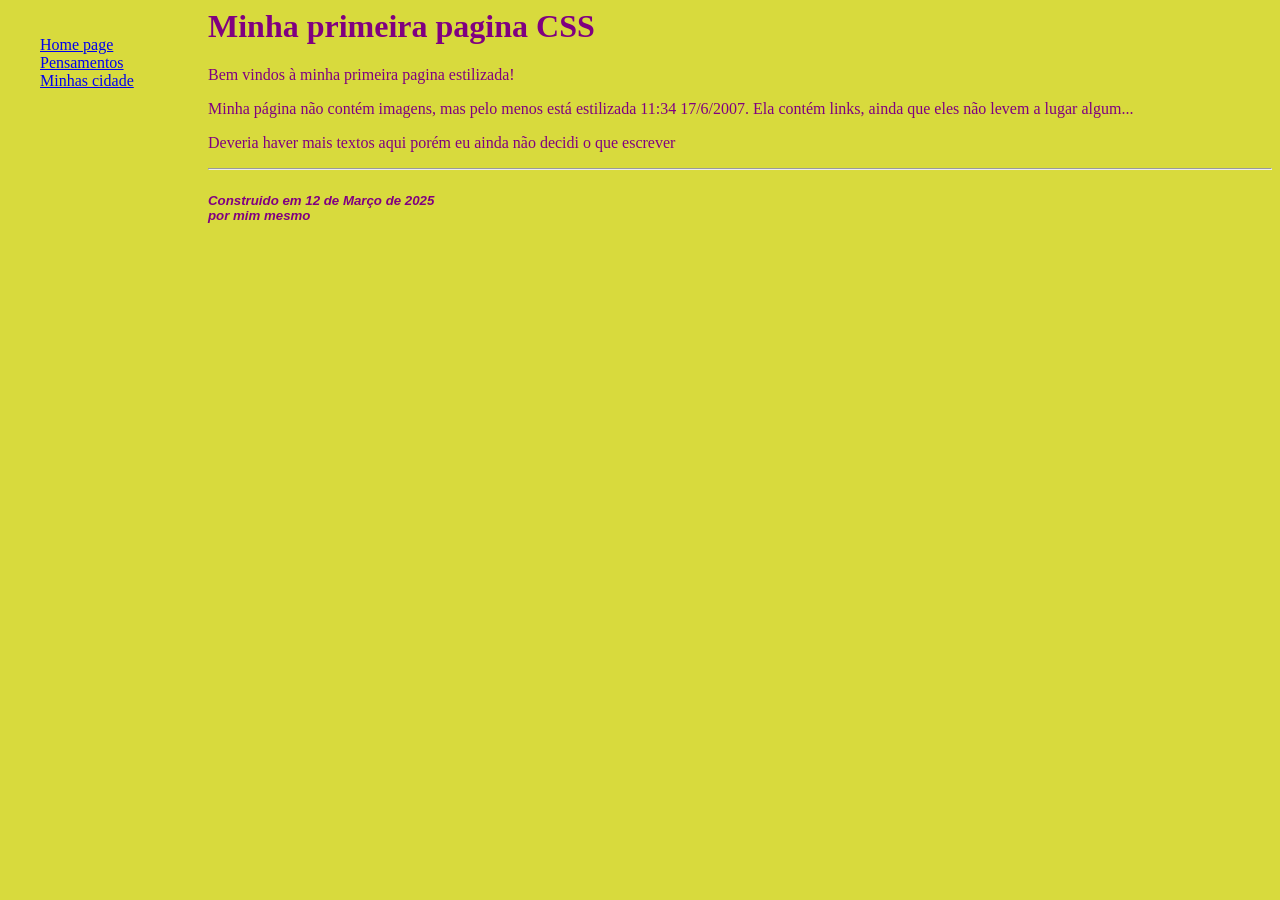
<file: pwr/pwr_class03/home_page.html>
<html>
<head>
	<title> Minha Primeira pagina CSS </title>
	<link rel="stylesheet" type="text/css" href="styles_00.css"/>
	
</head>
<body>
<div class="main">
	<h1>Minha primeira pagina CSS</h1>
	<p>Bem vindos à minha primeira pagina estilizada!</p>
	<p>Minha página não contém imagens, mas pelo menos está estilizada 11:34 17/6/2007. Ela contém links, ainda que eles não levem a lugar algum...</p>
	<p>Deveria haver mais textos aqui porém eu ainda não decidi o que escrever</p>
	<hr/>
	<h5><i>
	Construido em 12 de Março de 2025<br/>
	por mim mesmo
	</i></h5>
</div>
<div class="sidenav">
	<ul>
		<a href="home_page.html">Home page</a><br>
		<a href="pensamentos.html">Pensamentos</a><br>
		<a href="minha_cidade.html">Minhas cidade</a>
	</ul>
</div>
</body>
</html>
</file>
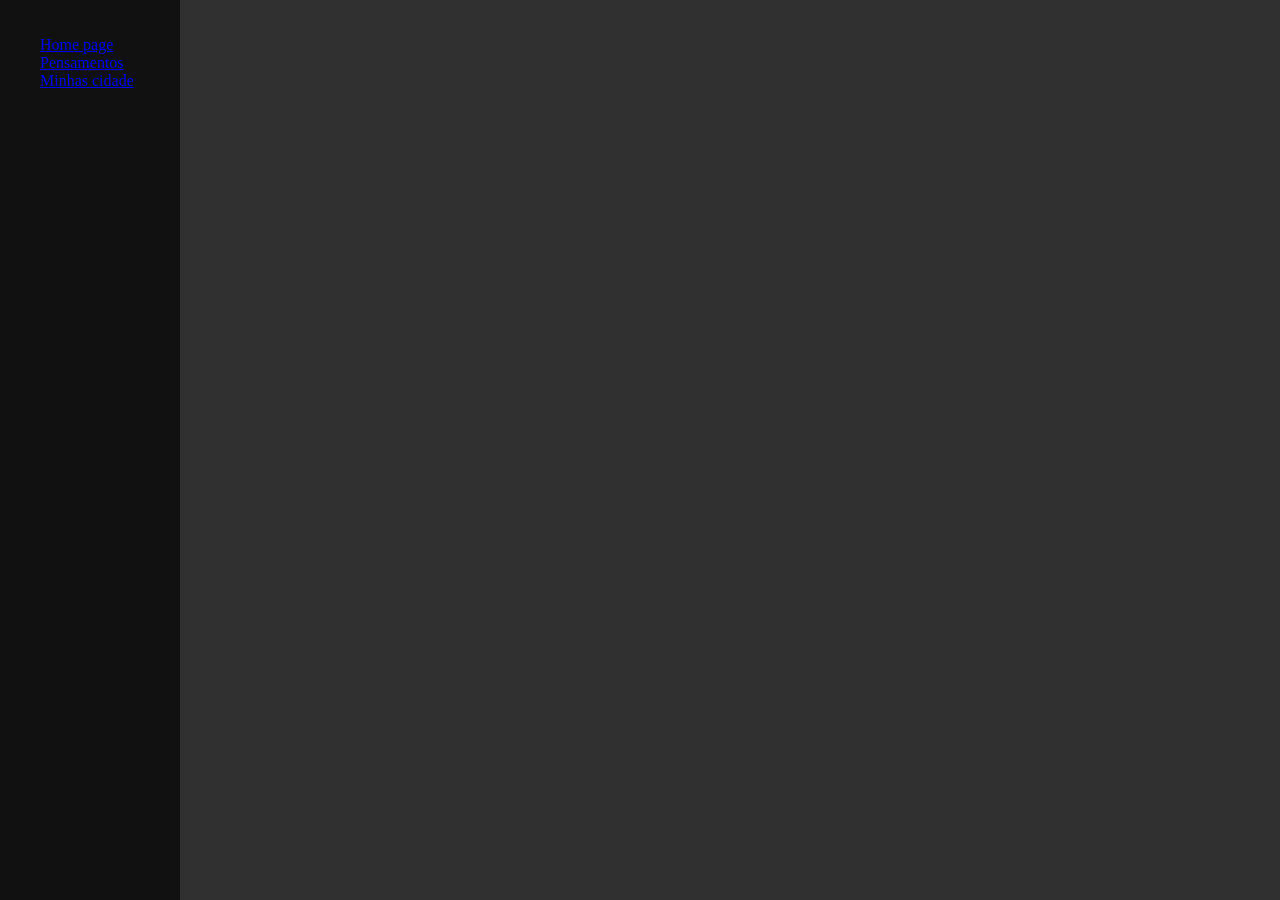
<file: pwr/pwr_class03/minha_cidade.html>
<html>
<head>
	<link rel="stylesheet" type="text/css" href="styles_01.css"/>
</head>
<body>
<div class="main">
	<img scr="SP.jpg">




</div>

<div class="sidenav">
	<ul>
		<a href="home_page.html">Home page</a><br>
		<a href="pensamentos.html">Pensamentos</a><br>
		<a href="minha_cidade.html">Minhas cidade</a>
	</ul>

</body>
</html>
</file>
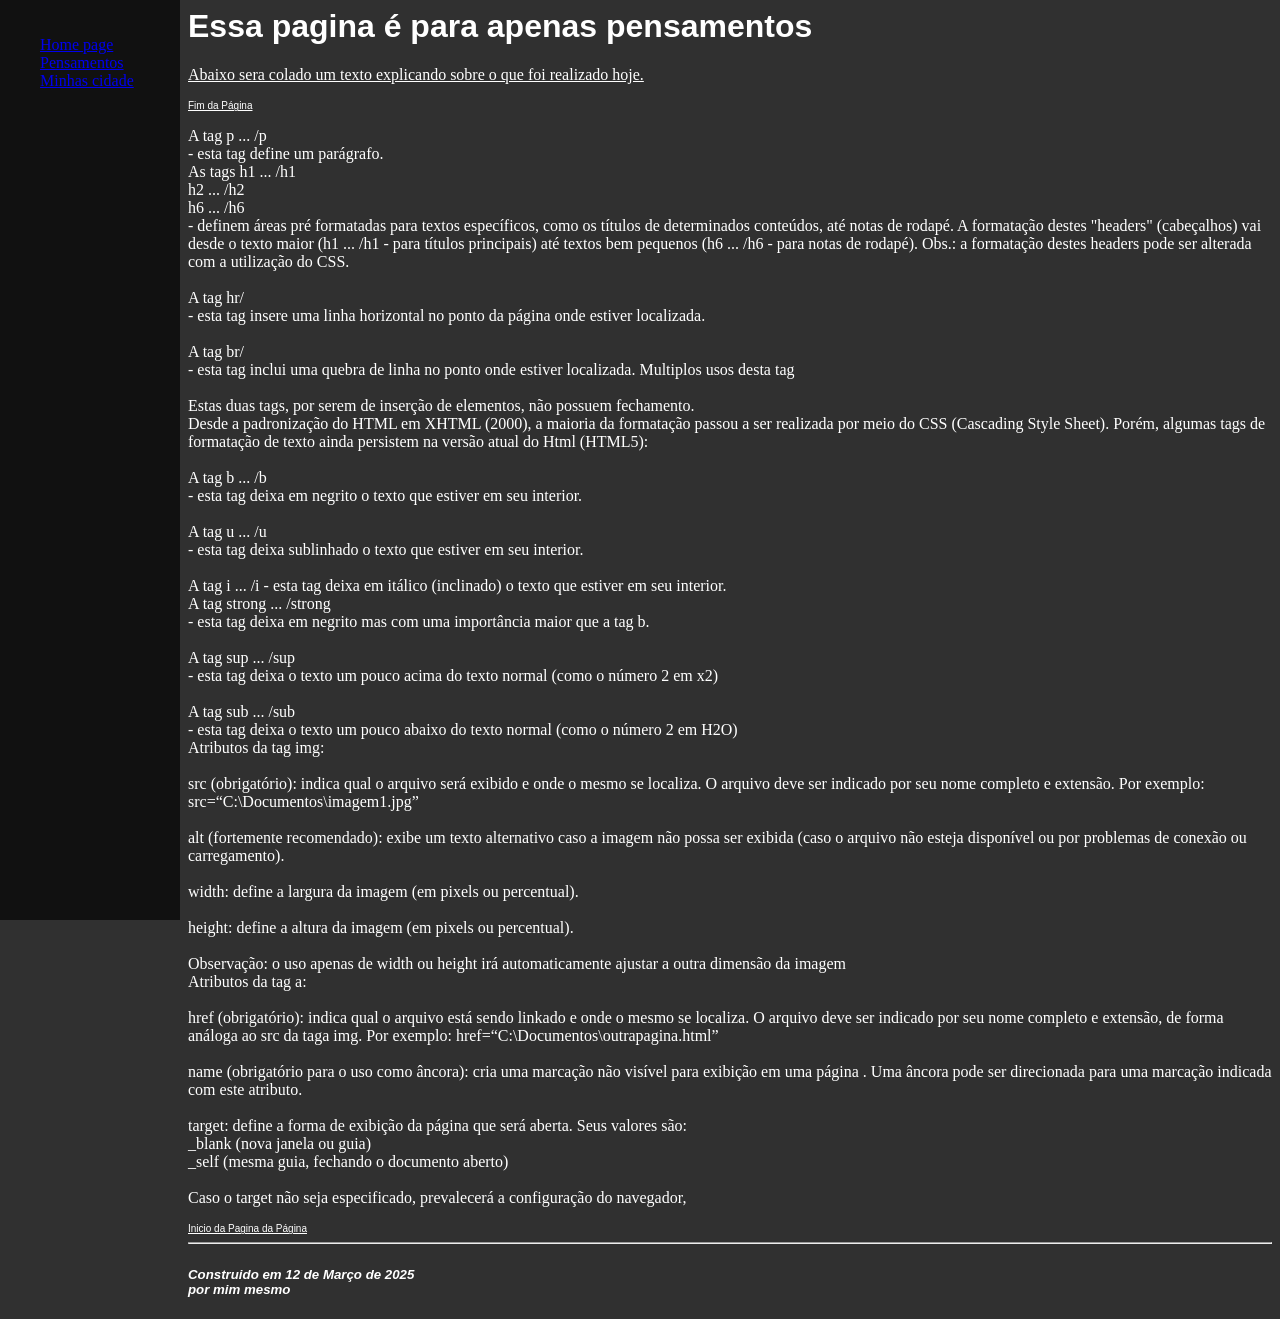
<file: pwr/pwr_class03/pensamentos.html>
<html>
<head>
	<title> Apenas Pensamentos</title>
	<link rel="stylesheet" type="text/css" href="styles_01.css"/>
	
</head>
<body>
<a name="top"></a>

<div class="main">
	<h1>Essa pagina é para apenas pensamentos</h1>
	<p><u>Abaixo sera colado um texto explicando sobre o que foi realizado hoje.</u></p>
	<a href="#bot" id="anchor">Fim da Página</a>
	<p>A tag p ... /p<br>
		- esta tag define um parágrafo.<br>


		As tags	h1 ... /h1<br>
				h2 ... /h2<br>
				h6 ... /h6<br>
		- definem áreas pré formatadas para textos específicos, como os títulos de determinados conteúdos, até notas de rodapé. A formatação destes "headers" (cabeçalhos) vai desde o texto maior (h1 ... /h1 - para títulos principais) até textos bem pequenos (h6 ... /h6 - para notas de rodapé).
		Obs.: a formatação destes headers pode ser alterada com a utilização do CSS.<br>
		<br>
		A tag hr/<br>
		- esta tag insere uma linha horizontal no ponto da página onde estiver localizada.<br>
<br>
		A tag br/<br>
		- esta tag inclui uma quebra de linha no ponto onde estiver localizada. Multiplos usos desta tag<br>
<br>
		Estas duas tags, por serem de inserção de elementos, não possuem fechamento.<br>
		Desde a padronização do HTML em XHTML (2000), a maioria da formatação passou a ser realizada por meio do CSS (Cascading Style Sheet). Porém, algumas tags de formatação de texto ainda persistem na versão atual do Html (HTML5):<br>
<br>
A tag b ... /b<br>
	- esta tag deixa em negrito o texto que estiver em seu interior.<br>
<br>
A tag u ... /u<br>
	- esta tag deixa sublinhado o texto que estiver em seu interior.<br>
<br>
A tag i ... /i
	- esta tag deixa em itálico (inclinado) o texto que estiver em seu interior.<br>
	A tag strong ... /strong<br>
	- esta tag deixa em negrito mas com uma importância maior que a tag b.<br>
<br>
A tag sup ... /sup<br>
	- esta tag deixa o texto um pouco acima do texto normal (como o número 2 em x2)<br>
<br>
A tag sub ... /sub<br>
	- esta tag deixa o texto um pouco abaixo do texto normal (como o número 2 em H2O)<br>
Atributos da tag img:<br>
<br>
src (obrigatório): indica qual o arquivo será exibido e onde o mesmo se localiza. O arquivo deve ser indicado por seu nome completo e extensão.  Por exemplo: src=“C:\Documentos\imagem1.jpg”<br>
<br>
alt (fortemente recomendado): exibe um texto alternativo caso a imagem não possa ser exibida (caso o arquivo não esteja disponível ou por problemas de conexão ou carregamento).<br>
<br>
width: define a largura da imagem (em pixels ou percentual).<br>
<br>
height: define a altura da imagem (em pixels ou percentual).<br>
<br>
Observação: o uso apenas de width ou height irá automaticamente ajustar a outra dimensão da imagem<br>
	Atributos da tag a:<br>
<br>
href (obrigatório): indica qual o arquivo está sendo linkado e onde o mesmo se localiza. O arquivo deve ser indicado por seu nome completo e extensão, de forma análoga ao src da taga img.  Por exemplo: href=“C:\Documentos\outrapagina.html”<br>
<br>
name (obrigatório para o uso como âncora): cria uma marcação não visível para exibição em uma página . Uma âncora pode ser direcionada para uma marcação indicada com este atributo.<br>
<br>
target: define a forma de exibição da página que será aberta. Seus valores são: <br>
_blank (nova janela ou guia)<br>
_self (mesma guia, fechando o documento aberto)<br>
<br>
Caso o target não seja especificado, prevalecerá a configuração do navegador,<br>
	</p>
	<a name="bot"></a><a href="#top" id="anchor">Inicio da Pagina da Página</a>
	<hr/>
	<h5><i>
	Construido em 12 de Março de 2025<br/>
	por mim mesmo
	</i></h5>
</div>
<div class="sidenav">
	<ul>
		<a href="home_page.html">Home page</a><br>
		<a href="pensamentos.html">Pensamentos</a><br>
		<a href="minha_cidade.html">Minhas cidade</a>
	<ul>
</div>
</body>
</html>
</file>
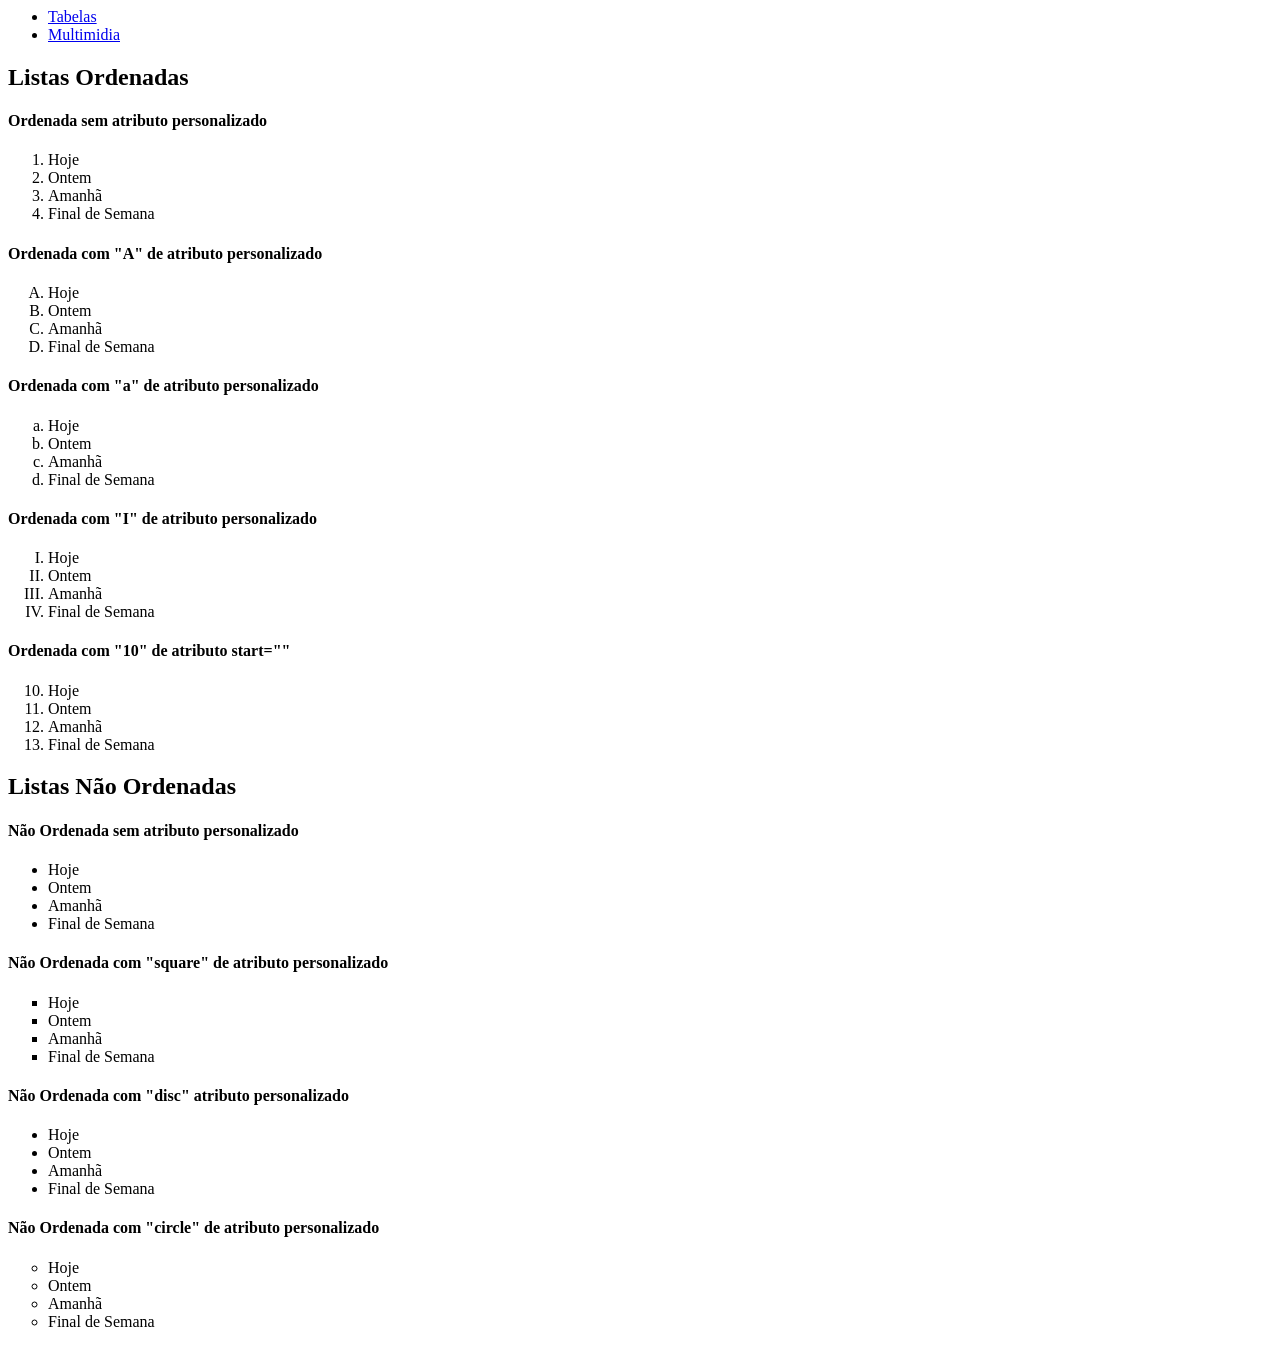
<file: pwr/pwr_class04/list.html>
<html>
<head>
<title>Lists</title>
</head>
<body>
<ul>
	<li><a href="table.html">Tabelas</a></li>
	<li><a href="multimidia.html">Multimidia</a></li>

</ul>

<h2>Listas Ordenadas</h2>

<h4>Ordenada sem atributo personalizado</h4>
<ol> <!– Lista com numeros ol Ordered ->
	<li>Hoje</li>
	<li>Ontem</li>
	<li>Amanhã</li>
	<li>Final de Semana</li>
</ol>

<h4>Ordenada com "A" de atributo personalizado</h4>
<ol type="A"> <!– Lista com numeros ol Ordered ->
	<li>Hoje</li>
	<li>Ontem</li>
	<li>Amanhã</li>
	<li>Final de Semana</li>
</ol>

<h4>Ordenada com "a" de atributo personalizado</h4>
<ol type="a"> <!– Lista com numeros ol Ordered ->
	<li>Hoje</li>
	<li>Ontem</li>
	<li>Amanhã</li>
	<li>Final de Semana</li>
</ol>

<h4>Ordenada com "I" de atributo personalizado</h4>
<ol type="I"> <!– Lista com numeros ol Ordered ->
	<li>Hoje</li>
	<li>Ontem</li>
	<li>Amanhã</li>
	<li>Final de Semana</li>
</ol>

<h4>Ordenada com "10" de atributo start=""</h4>
<ol start="10"> <!– Lista com numeros ol Ordered ->
	<li>Hoje</li>
	<li>Ontem</li>
	<li>Amanhã</li>
	<li>Final de Semana</li>
</ol>

<h2>Listas Não Ordenadas</h2>

<h4>Não Ordenada sem atributo personalizado</h4>
<ul> <!– Lista com pontos ul Unordered ->
	<li>Hoje</li>
	<li>Ontem</li>
	<li>Amanhã</li>
	<li>Final de Semana</li>
</ul>

<h4>Não Ordenada com "square" de atributo personalizado</h4>
<ul type="square"> <!– Lista com pontos ul Unordered ->
	<li>Hoje</li>
	<li>Ontem</li>
	<li>Amanhã</li>
	<li>Final de Semana</li>
</ul>

<h4>Não Ordenada com "disc" atributo personalizado</h4>
<ul type="disc"> <!– Lista com pontos ul Unordered ->
	<li>Hoje</li>
	<li>Ontem</li>
	<li>Amanhã</li>
	<li>Final de Semana</li>
</ul>

<h4>Não Ordenada com "circle" de atributo personalizado</h4>
<ul type="circle"> <!– Lista com pontos ul Unordered ->
	<li>Hoje</li>
	<li>Ontem</li>
	<li>Amanhã</li>
	<li>Final de Semana</li>
</ul>




</body>
</html>
</file>
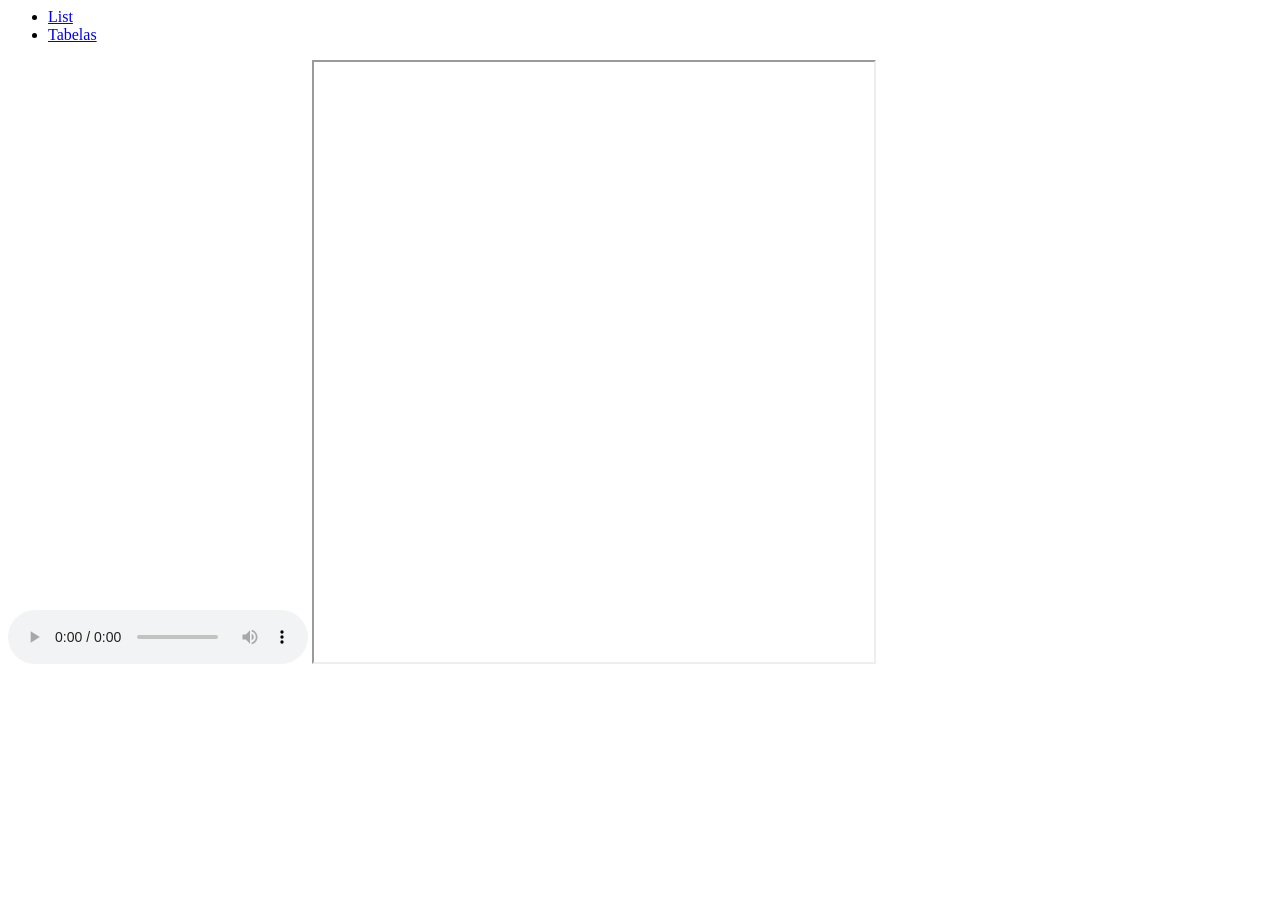
<file: pwr/pwr_class04/multimidia.html>
<html>
<head>
<title>Multimidia</title>
</head>
<body>
<ul>
	<li><a href="list.html">List</a></li>
	<li><a href="table.html">Tabelas</a></li>

</ul>

 <audio controls>
	<source src="" type="audio/ogg">
	<source src="" type="audio/mpeg">
 </audio>
 
<iframe src="PWR%20-%20Aula%2004%20.pdf" width="560" height="600">

 <video width="420" control loop muted>
	<source src="exemplo_w3c.mp4" type="video/mp4">
</video>

</body>
</html>
</file>
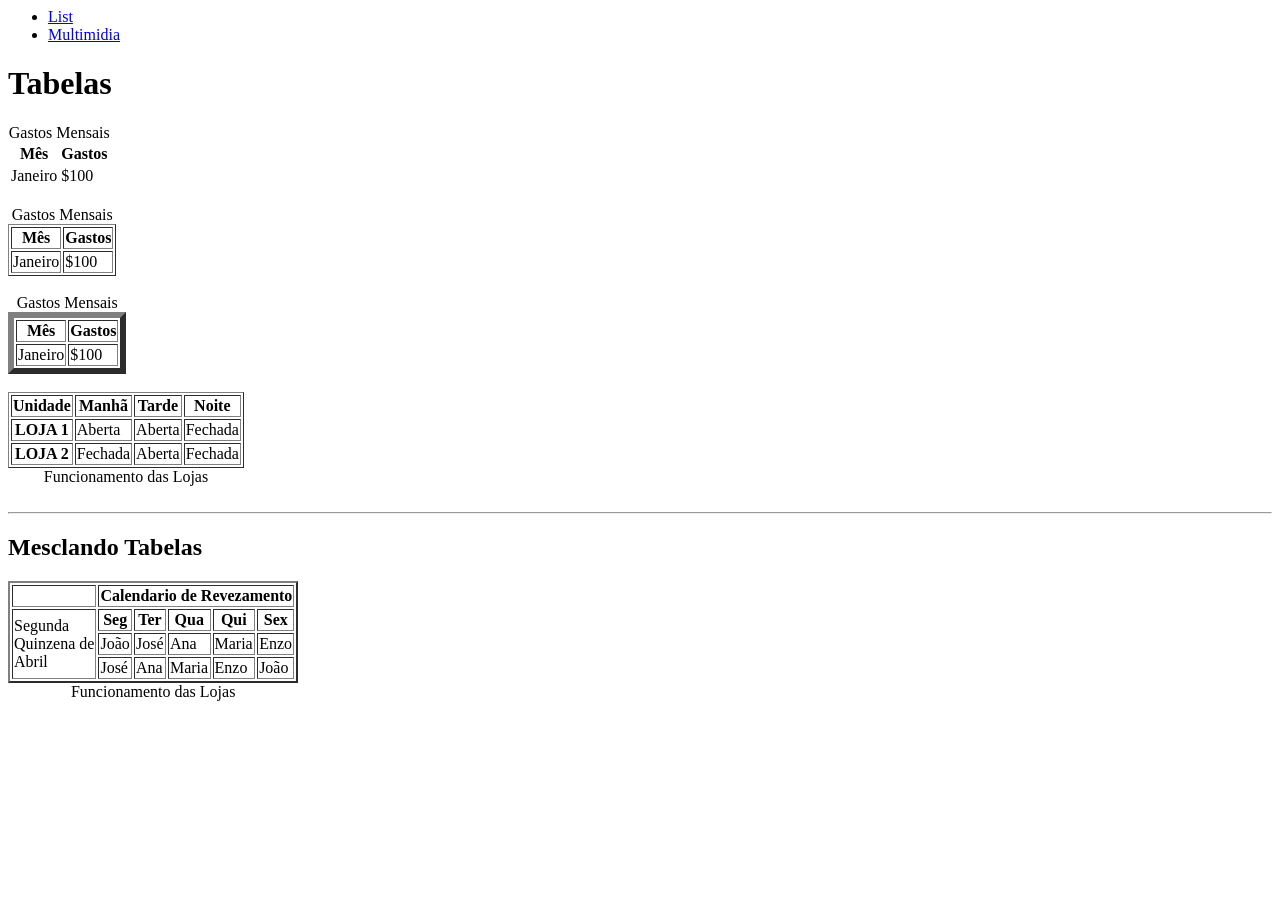
<file: pwr/pwr_class04/table.html>
<html>
<head>
<title>Table</title>
</head>
<body>
<ul>
	<li><a href="list.html">List</a></li>
	<li><a href="multimidia.html">Multimidia</a></li>

</ul>
<h1>Tabelas</h1>

<div>
	<table>
		<caption>Gastos Mensais</caption>
		<tr>
			<th>Mês</th>
			<th>Gastos</th>
		</tr>
		<tr>
			<td>Janeiro</td>
			<td>$100</td>
		</tr>
	</table>
</div><br>

<div>
	<table border="1">
		<caption>Gastos Mensais</caption>
		<tr>
			<th>Mês</th>
			<th>Gastos</th>
		</tr>
		<tr>
			<td>Janeiro</td>
			<td>$100</td>
		</tr>
	</table>
</div><br>

<div>
	<table border="6">
		<caption>Gastos Mensais</caption>
		<tr>
			<th>Mês</th>
			<th>Gastos</th>
		</tr>
		<tr>
			<td>Janeiro</td>
			<td>$100</td>
		</tr>
	</table>
</div><br>

<div>
	<table border="1">
		<caption style="caption-side:bottom">Funcionamento das Lojas<caption>
		<! Linha 1 ->
		<tr>
			<th>Unidade</th>
			<th>Manhã</th>
			<th>Tarde</th>
			<th>Noite</th>
		</tr>
		<! Linha 2 ->
		<tr>
			<th>LOJA 1</th>
			<td>Aberta</td>
			<td>Aberta</td>
			<td>Fechada</td>
		</tr>
		<! Linha 3 ->
		<tr>
			<th>LOJA 2</th>
			<td>Fechada</td>
			<td>Aberta</td>
			<td>Fechada</td>
		</tr>
	</table>
</div><br>

<hr>

<h2>Mesclando Tabelas</h2>

<div>
	<table border="2">
		<caption style="caption-side:bottom">Funcionamento das Lojas<caption>
		<!Linha 1>
		<tr>
			<td></td>
			<th colspan="5">Calendario de Revezamento</th>
		</tr>
		<! Linha 2>
		<tr>
			<td rowspan="3">Segunda<br> Quinzena de<br> Abril</td>
			<th>Seg</th>
			<th>Ter</th>
			<th>Qua</th>
			<th>Qui</th>
			<th>Sex</th>
		</tr>
		<! Linha 3>
		<tr>
			<td>João</td>
			<td>José</td>
			<td>Ana</td>
			<td>Maria</td>
			<td>Enzo</td>
		</tr>
		<! Linha 4>
		<tr>
			<td>José</td>
			<td>Ana</td>
			<td>Maria</td>
			<td>Enzo</td>
			<td>João</td>
		</tr>
	</table>
</div>
</body>
</html>
</file>
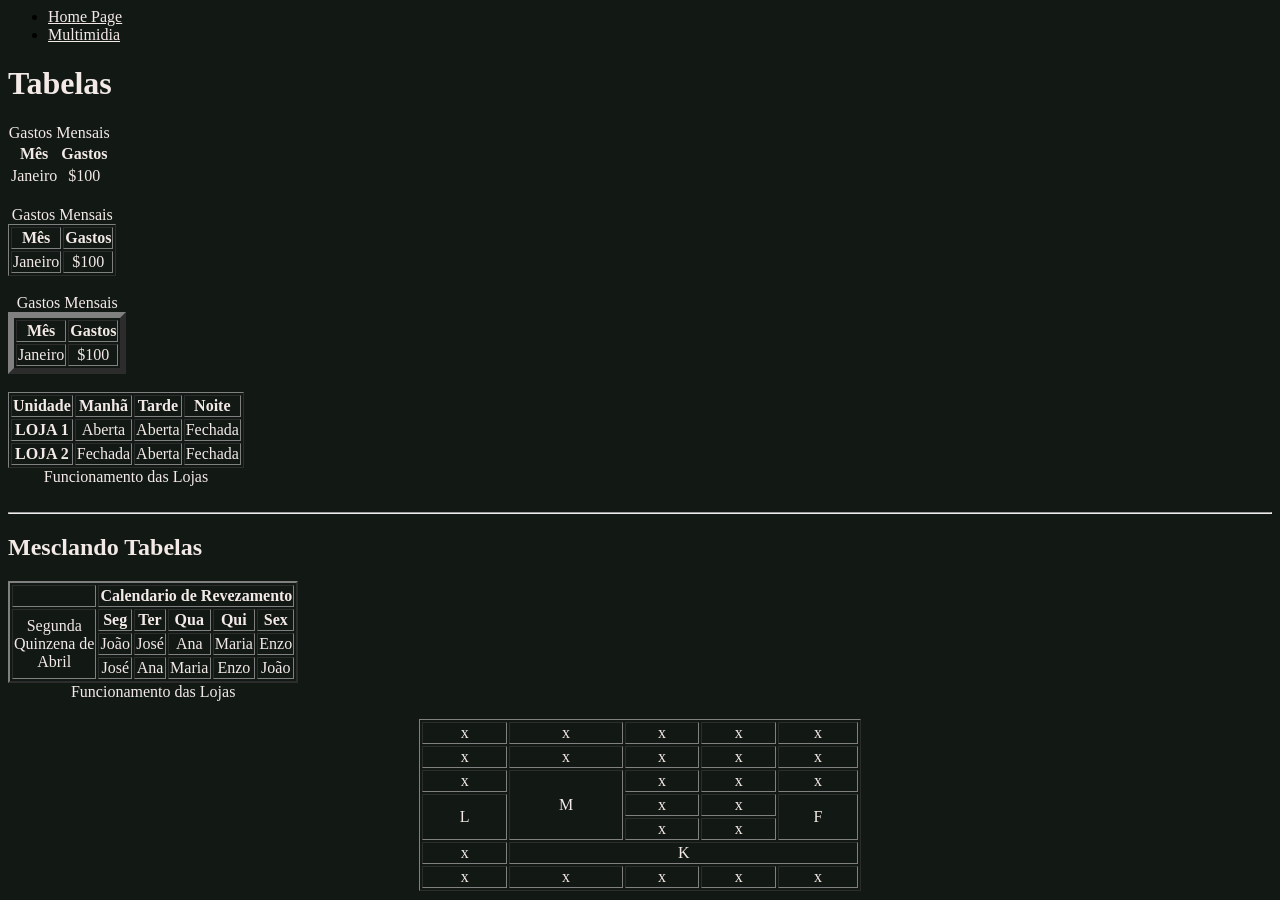
<file: pwr/pwr_class05/table.html>
<html>
<head>
<title>Table</title>
<link rel="stylesheet" type="text/css" href="style.css"/>
</head>
<body>
<ul>
	<li><a href="index.html">Home Page</a></li>
	<li><a href="multimidia.html">Multimidia</a></li>

</ul>
<h1>Tabelas</h1>

<div>
	<table>
		<caption>Gastos Mensais</caption>
		<tr>
			<th>Mês</th>
			<th>Gastos</th>
		</tr>
		<tr>
			<td>Janeiro</td>
			<td>$100</td>
		</tr>
	</table>
</div><br>

<div>
	<table border="1">
		<caption>Gastos Mensais</caption>
		<tr>
			<th>Mês</th>
			<th>Gastos</th>
		</tr>
		<tr>
			<td>Janeiro</td>
			<td>$100</td>
		</tr>
	</table>
</div><br>

<div>
	<table border="6">
		<caption>Gastos Mensais</caption>
		<tr>
			<th>Mês</th>
			<th>Gastos</th>
		</tr>
		<tr>
			<td>Janeiro</td>
			<td>$100</td>
		</tr>
	</table>
</div><br>

<div>
	<table border="1">
		<caption style="caption-side:bottom">Funcionamento das Lojas<caption>
		<! Linha 1 ->
		<tr>
			<th>Unidade</th>
			<th>Manhã</th>
			<th>Tarde</th>
			<th>Noite</th>
		</tr>
		<! Linha 2 ->
		<tr>
			<th>LOJA 1</th>
			<td>Aberta</td>
			<td>Aberta</td>
			<td>Fechada</td>
		</tr>
		<! Linha 3 ->
		<tr>
			<th>LOJA 2</th>
			<td>Fechada</td>
			<td>Aberta</td>
			<td>Fechada</td>
		</tr>
	</table>
</div><br>

<hr>

<h2>Mesclando Tabelas</h2>

<div>
	<table border="2">
		<caption style="caption-side:bottom">Funcionamento das Lojas<caption>
		<!Linha 1>
		<tr>
			<td></td>
			<th colspan="5">Calendario de Revezamento</th>
		</tr>
		<! Linha 2>
		<tr>
			<td rowspan="3">Segunda<br> Quinzena de<br> Abril</td>
			<th>Seg</th>
			<th>Ter</th>
			<th>Qua</th>
			<th>Qui</th>
			<th>Sex</th>
		</tr>
		<! Linha 3>
		<tr>
			<td>João</td>
			<td>José</td>
			<td>Ana</td>
			<td>Maria</td>
			<td>Enzo</td>
		</tr>
		<! Linha 4>
		<tr>
			<td>José</td>
			<td>Ana</td>
			<td>Maria</td>
			<td>Enzo</td>
			<td>João</td>
		</tr>
	</table>
</div> <br>

<div>
	<center>
		<table border=1 width=35% style="text-align:center">
			<! Linha 1 ->
			<tr>
				<td>x</td>
				<td>x</td>
				<td>x</td>
				<td>x</td>
				<td>x</td>
			</tr>
			<! Linha 2 ->
			<tr>
				<td>x</td>
				<td>x</td>
				<td>x</td>
				<td>x</td>
				<td>x</td>
			</tr>
			<! Linha 3 ->
			<tr>
				<td>x</td>
				<td rowspan=3>M</td>
				<td>x</td>
				<td>x</td>
				<td>x</td>
			</tr>
			<! Linha 4 ->
			<tr>
				<td rowspan=2>L</td>
				<td>x</td>
				<td>x</td>
				<td rowspan=2>F</td>
			</tr>
			<! Linha 5 ->
			<tr>
				<td>x</td>
				<td>x</td>
			</tr>
			<! Linha 6 ->
				<center>
				<tr>
					<center>
						<td>x</td>
						<td colspan=4>K</td>
					</center>
				</tr>
				</center>
			<! Linha 7 ->
			<center>
				<tr>
					<td>x</td>
					<td>x</td>
					<td>x</td>
					<td>x</td>
					<td>x</td>
				</tr>
			</center>
		</table>
	</center>
</div>

</body>
</html>
</file>
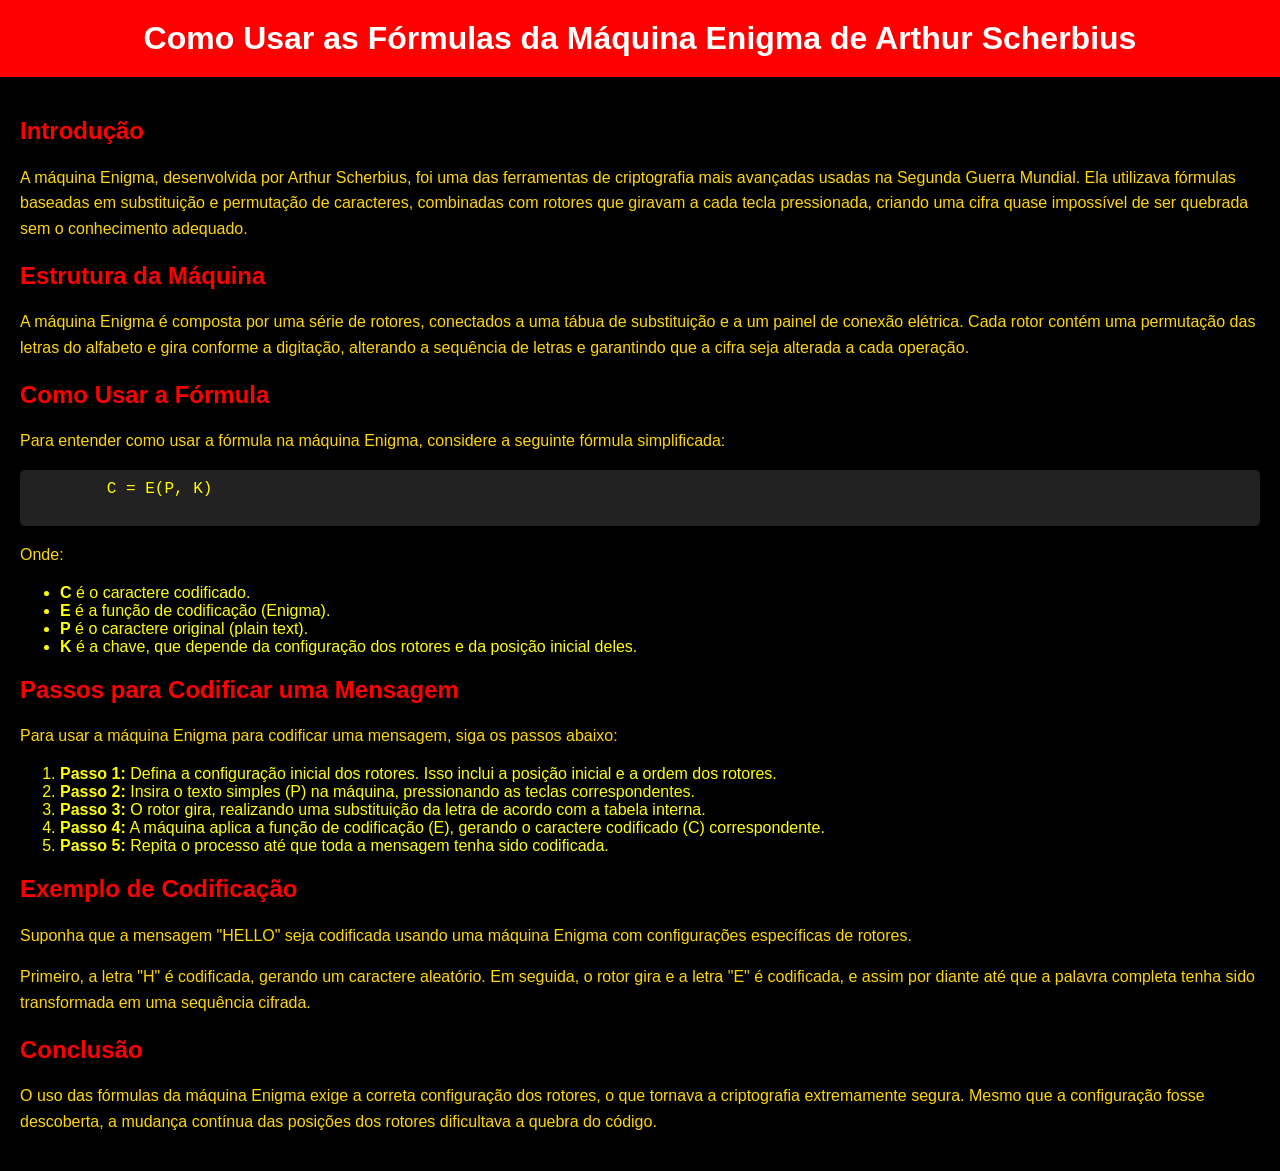
<file: pwr/pwr_np1/ex_mat.html>
<!DOCTYPE html>
<html lang="pt-br">
<head>
    <meta charset="UTF-8">
    <meta name="viewport" content="width=device-width, initial-scale=1.0">
    <title>Como Usar as Fórmulas da Máquina Enigma de Arthur Scherbius</title>
    <style>
        body {
            font-family: Arial, sans-serif;
            background-color: black;
            color: yellow;
            margin: 0;
            padding: 0;
        }

        header {
            background-color: red; /* Vermelho */
            text-align: center;
            padding: 20px;
        }

        header h1 {
            margin: 0;
            color: white;
        }

        section {
            padding: 20px;
        }

        h2 {
            color: red; /* Vermelho */
        }

        p {
            color: #FFD700; /* Amarelo */
            line-height: 1.6;
        }

        pre {
            background-color: #222;
            color: yellow;
            padding: 10px;
            border-radius: 5px;
            font-family: 'Courier New', Courier, monospace;
        }

        footer {
            text-align: center;
            background-color: red;
            padding: 10px;
            position: fixed;
            width: 100%;
            bottom: 0;
        }
    </style>
</head>
<body>
    <header>
        <h1>Como Usar as Fórmulas da Máquina Enigma de Arthur Scherbius</h1>
    </header>

    <section>
        <h2>Introdução</h2>
        <p>A máquina Enigma, desenvolvida por Arthur Scherbius, foi uma das ferramentas de criptografia mais avançadas usadas na Segunda Guerra Mundial. Ela utilizava fórmulas baseadas em substituição e permutação de caracteres, combinadas com rotores que giravam a cada tecla pressionada, criando uma cifra quase impossível de ser quebrada sem o conhecimento adequado.</p>

        <h2>Estrutura da Máquina</h2>
        <p>A máquina Enigma é composta por uma série de rotores, conectados a uma tábua de substituição e a um painel de conexão elétrica. Cada rotor contém uma permutação das letras do alfabeto e gira conforme a digitação, alterando a sequência de letras e garantindo que a cifra seja alterada a cada operação.</p>

        <h2>Como Usar a Fórmula</h2>
        <p>Para entender como usar a fórmula na máquina Enigma, considere a seguinte fórmula simplificada:</p>

        <pre>
        C = E(P, K)
        </pre>

        <p>Onde:</p>
        <ul>
            <li><strong>C</strong> é o caractere codificado.</li>
            <li><strong>E</strong> é a função de codificação (Enigma).</li>
            <li><strong>P</strong> é o caractere original (plain text).</li>
            <li><strong>K</strong> é a chave, que depende da configuração dos rotores e da posição inicial deles.</li>
        </ul>

        <h2>Passos para Codificar uma Mensagem</h2>
        <p>Para usar a máquina Enigma para codificar uma mensagem, siga os passos abaixo:</p>
        <ol>
            <li><strong>Passo 1:</strong> Defina a configuração inicial dos rotores. Isso inclui a posição inicial e a ordem dos rotores.</li>
            <li><strong>Passo 2:</strong> Insira o texto simples (P) na máquina, pressionando as teclas correspondentes.</li>
            <li><strong>Passo 3:</strong> O rotor gira, realizando uma substituição da letra de acordo com a tabela interna.</li>
            <li><strong>Passo 4:</strong> A máquina aplica a função de codificação (E), gerando o caractere codificado (C) correspondente.</li>
            <li><strong>Passo 5:</strong> Repita o processo até que toda a mensagem tenha sido codificada.</li>
        </ol>

        <h2>Exemplo de Codificação</h2>
        <p>Suponha que a mensagem "HELLO" seja codificada usando uma máquina Enigma com configurações específicas de rotores.</p>
        <p>Primeiro, a letra "H" é codificada, gerando um caractere aleatório. Em seguida, o rotor gira e a letra "E" é codificada, e assim por diante até que a palavra completa tenha sido transformada em uma sequência cifrada.</p>

        <h2>Conclusão</h2>
        <p>O uso das fórmulas da máquina Enigma exige a correta configuração dos rotores, o que tornava a criptografia extremamente segura. Mesmo que a configuração fosse descoberta, a mudança contínua das posições dos rotores dificultava a quebra do código.</p>
    </section>

</body>
</html>
</file>
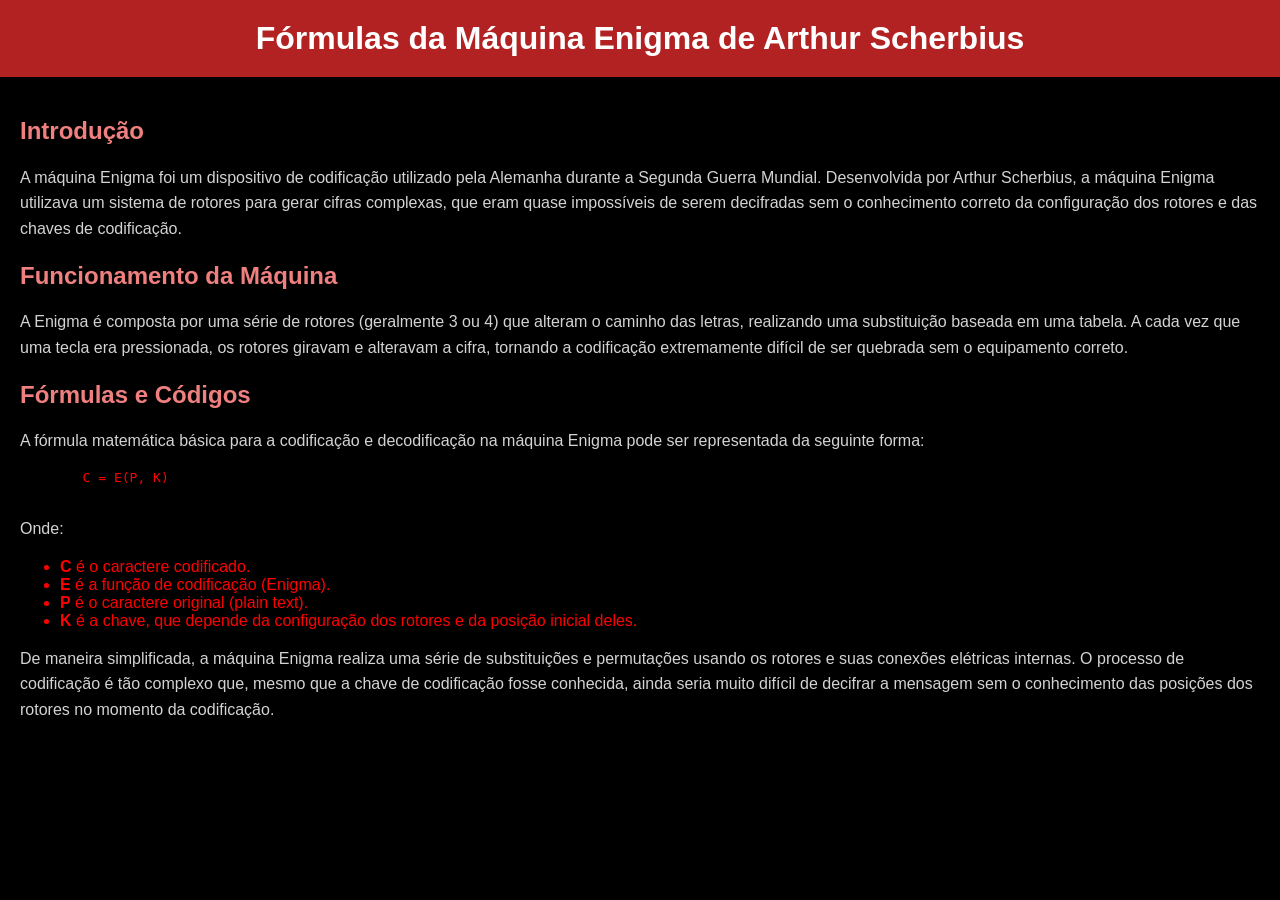
<file: pwr/pwr_np1/form_mat.html>
<!DOCTYPE html>
<html lang="pt-br">
<head>
    <meta charset="UTF-8">
    <meta name="viewport" content="width=device-width, initial-scale=1.0">
    <title>Máquina Enigma de Arthur Scherbius</title>
    <style>
        body {
            font-family: Arial, sans-serif;
            background-color: black;
            color: red;
            margin: 0;
            padding: 0;
        }

        header {
            background-color: #B22222; /* Vermelho escuro */
            text-align: center;
            padding: 20px;
        }

        header h1 {
            margin: 0;
            color: white;
        }

        section {
            padding: 20px;
        }

        h2 {
            color: #F08080; /* Vermelho claro */
        }

        p {
            color: #D3D3D3; /* Cor de texto mais suave */
            line-height: 1.6;
        }

        footer {
            text-align: center;
            background-color: #B22222;
            padding: 10px;
            position: fixed;
            width: 100%;
            bottom: 0;
        }
    </style>
</head>
<body>
    <header>
        <h1>Fórmulas da Máquina Enigma de Arthur Scherbius</h1>
    </header>

    <section>
        <h2>Introdução</h2>
        <p>A máquina Enigma foi um dispositivo de codificação utilizado pela Alemanha durante a Segunda Guerra Mundial. Desenvolvida por Arthur Scherbius, a máquina Enigma utilizava um sistema de rotores para gerar cifras complexas, que eram quase impossíveis de serem decifradas sem o conhecimento correto da configuração dos rotores e das chaves de codificação.</p>

        <h2>Funcionamento da Máquina</h2>
        <p>A Enigma é composta por uma série de rotores (geralmente 3 ou 4) que alteram o caminho das letras, realizando uma substituição baseada em uma tabela. A cada vez que uma tecla era pressionada, os rotores giravam e alteravam a cifra, tornando a codificação extremamente difícil de ser quebrada sem o equipamento correto.</p>

        <h2>Fórmulas e Códigos</h2>
        <p>A fórmula matemática básica para a codificação e decodificação na máquina Enigma pode ser representada da seguinte forma:</p>

        <pre>
        C = E(P, K)
        </pre>
        <p>Onde:</p>
        <ul>
            <li><strong>C</strong> é o caractere codificado.</li>
            <li><strong>E</strong> é a função de codificação (Enigma).</li>
            <li><strong>P</strong> é o caractere original (plain text).</li>
            <li><strong>K</strong> é a chave, que depende da configuração dos rotores e da posição inicial deles.</li>
        </ul>

        <p>De maneira simplificada, a máquina Enigma realiza uma série de substituições e permutações usando os rotores e suas conexões elétricas internas. O processo de codificação é tão complexo que, mesmo que a chave de codificação fosse conhecida, ainda seria muito difícil de decifrar a mensagem sem o conhecimento das posições dos rotores no momento da codificação.</p>
    </section>

   
</body>
</html>
</file>
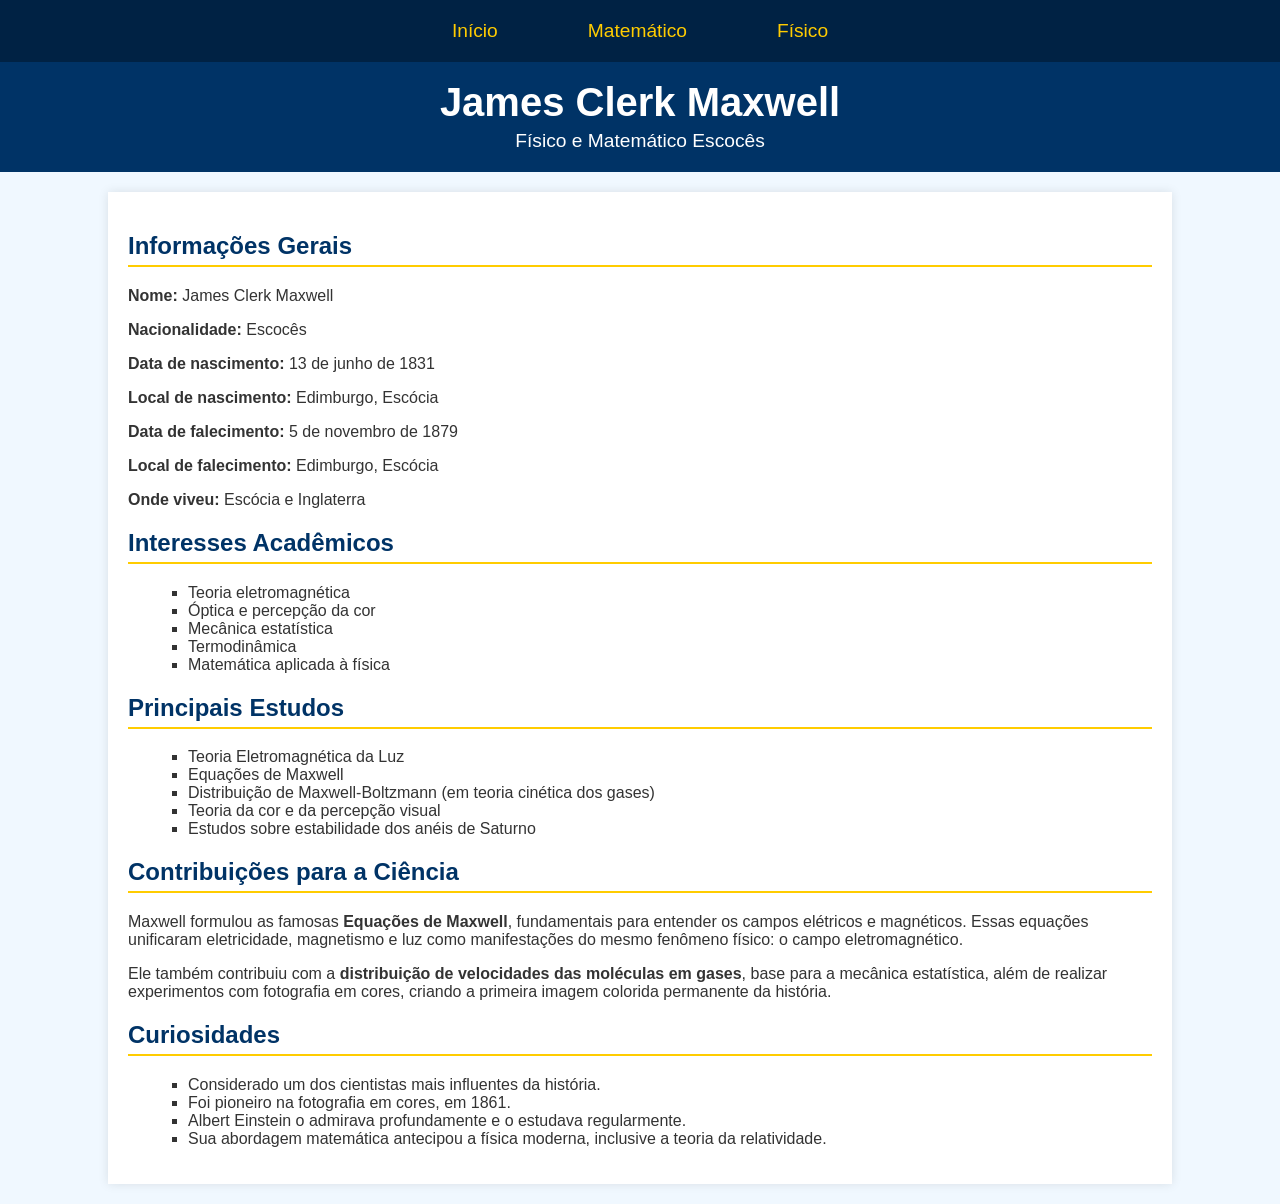
<file: pwr/pwr_np1/fis/bio_fis.html>
<!DOCTYPE html>
<html lang="pt-BR">
<head>
    <meta charset="UTF-8">
    <meta name="viewport" content="width=device-width, initial-scale=1.0">
    <meta http-equiv="X-UA-Compatible" content="ie=edge">
    <title>James Clerk Maxwell - Físico e Matemático</title>
    <link rel="stylesheet" type="text/css" href="../static/style.css"/>
</head>
<body>
    <header>
        <nav>
            <ul class="main-menu">
                <li><a href="../index.html">Início</a></li>
                <li class="dropdown">
                    <a href="../mat/bio_mat.html">Matemático</a>
                    <ul class="dropdown-menu">
                        <li><a href="../mat/form_mat.html">Fórmulas</a></li>
                        <li><a href="../mat/ex_mat.html">Exemplos</a></li>
                    </ul>
                </li>
                <li class="dropdown">
                    <a href="../fis/bio_fis.html">Físico</a>
                    <ul class="dropdown-menu">
                        <li><a href="../fis/form_fis.html">Fórmulas</a></li>
                        <li><a href="../fis/ex_fis.html">Exemplos</a></li>
                    </ul>
                </li>
            </ul>
        </nav>
    </header>

    <div id="header">
        <h1>James Clerk Maxwell</h1>
        <p>Físico e Matemático Escocês</p>
    </div>

    <div class="container">
        <h2>Informações Gerais</h2>
        <p><strong>Nome:</strong> James Clerk Maxwell</p>
        <p><strong>Nacionalidade:</strong> Escocês</p>
        <p><strong>Data de nascimento:</strong> 13 de junho de 1831</p>
        <p><strong>Local de nascimento:</strong> Edimburgo, Escócia</p>
        <p><strong>Data de falecimento:</strong> 5 de novembro de 1879</p>
        <p><strong>Local de falecimento:</strong> Edimburgo, Escócia</p>
        <p><strong>Onde viveu:</strong> Escócia e Inglaterra</p>

        <h2>Interesses Acadêmicos</h2>
        <ul>
            <li>Teoria eletromagnética</li>
            <li>Óptica e percepção da cor</li>
            <li>Mecânica estatística</li>
            <li>Termodinâmica</li>
            <li>Matemática aplicada à física</li>
        </ul>

        <section>
            <h2>Principais Estudos</h2>
            <ul>
                <li>Teoria Eletromagnética da Luz</li>
                <li>Equações de Maxwell</li>
                <li>Distribuição de Maxwell-Boltzmann (em teoria cinética dos gases)</li>
                <li>Teoria da cor e da percepção visual</li>
                <li>Estudos sobre estabilidade dos anéis de Saturno</li>
            </ul>
        </section>

        <h2>Contribuições para a Ciência</h2>
        <p>Maxwell formulou as famosas <strong>Equações de Maxwell</strong>, fundamentais para entender os campos elétricos e magnéticos. Essas equações unificaram eletricidade, magnetismo e luz como manifestações do mesmo fenômeno físico: o campo eletromagnético.</p>
        <p>Ele também contribuiu com a <strong>distribuição de velocidades das moléculas em gases</strong>, base para a mecânica estatística, além de realizar experimentos com fotografia em cores, criando a primeira imagem colorida permanente da história.</p>

        <h2>Curiosidades</h2>
        <ul>
            <li>Considerado um dos cientistas mais influentes da história.</li>
            <li>Foi pioneiro na fotografia em cores, em 1861.</li>
            <li>Albert Einstein o admirava profundamente e o estudava regularmente.</li>
            <li>Sua abordagem matemática antecipou a física moderna, inclusive a teoria da relatividade.</li>
        </ul>
    </div>
</body>
</html>
</file>
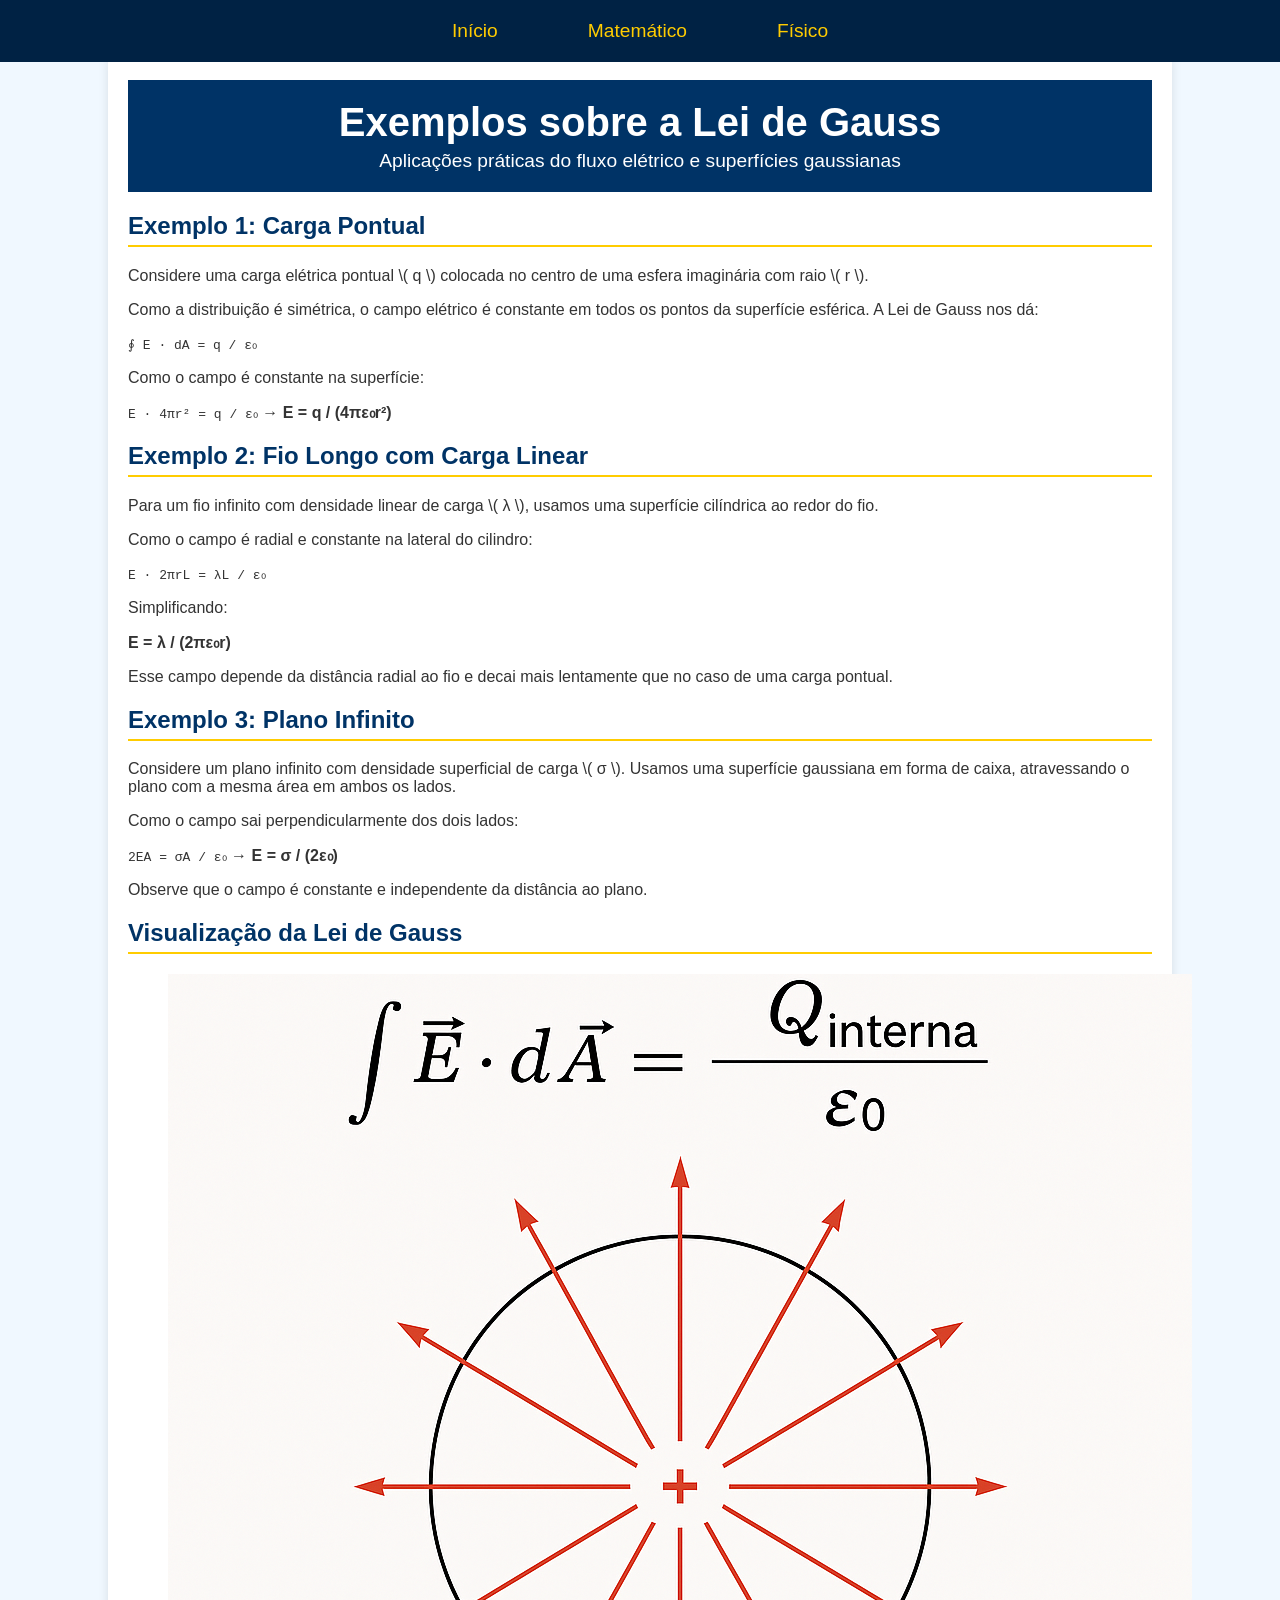
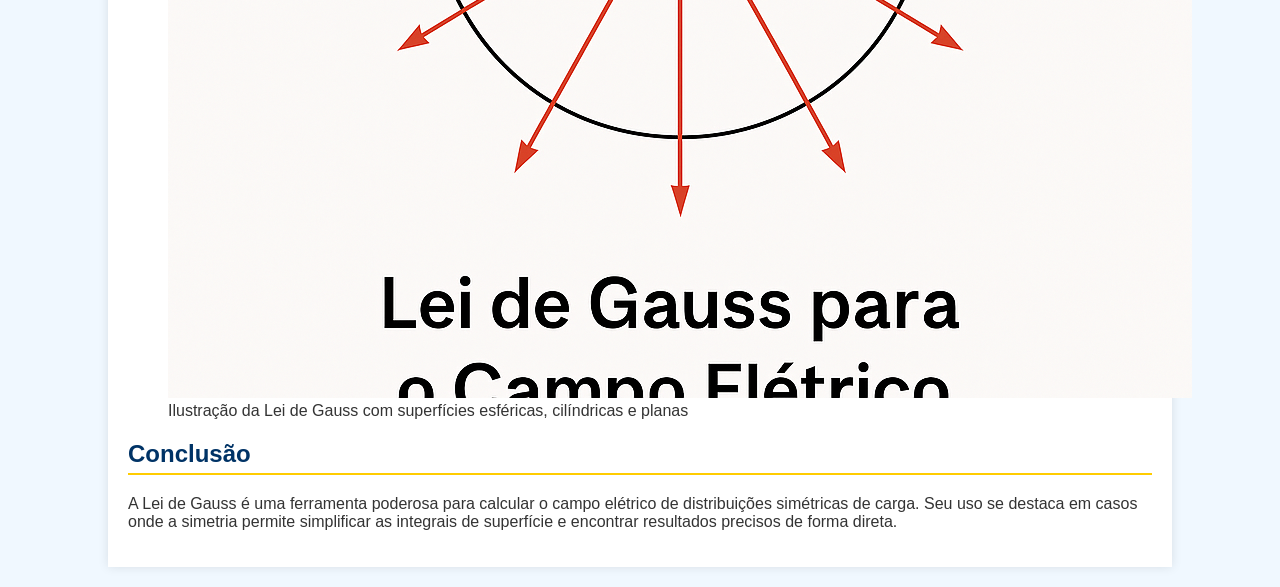
<file: pwr/pwr_np1/fis/ex_fis.html>
<!DOCTYPE html>
<html lang="pt-BR">
<head>
    <meta charset="UTF-8">
    <meta name="viewport" content="width=device-width, initial-scale=1.0">
    <title>Exemplos - Lei de Gauss</title>
    <link rel="stylesheet" type="text/css" href="../static/style.css"/>
</head>
<body>

    <header>
        <nav>
            <ul class="main-menu">
                <li><a href="../index.html">Início</a></li>
                <li class="dropdown">
                    <a href="../mat/bio_mat.html">Matemático</a>
                    <ul class="dropdown-menu">
                        <li><a href="../mat/form_mat.html">Fórmulas</a></li>
                        <li><a href="../mat/ex_mat.html">Exemplos</a></li>
                    </ul>
                </li>
                <li class="dropdown">
                    <a href="../fis/bio_fis.html">Físico</a>
                    <ul class="dropdown-menu">
                        <li><a href="../fis/form_fis.html">Fórmulas</a></li>
                        <li><a href="../fis/ex_fis.html">Exemplos</a></li>
                    </ul>
                </li>
            </ul>
        </nav>
    </header>

    <div class="container">

        <div id="header">
            <h1>Exemplos sobre a Lei de Gauss</h1>
            <p>Aplicações práticas do fluxo elétrico e superfícies gaussianas</p>
        </div>

        <section>
            <h2>Exemplo 1: Carga Pontual</h2>
            <p>Considere uma carga elétrica pontual \( q \) colocada no centro de uma esfera imaginária com raio \( r \).</p>
            <p>Como a distribuição é simétrica, o campo elétrico é constante em todos os pontos da superfície esférica. A Lei de Gauss nos dá:</p>
            <p><code>∮ E · dA = q / ε₀</code></p>
            <p>Como o campo é constante na superfície:</p>
            <p><code>E · 4πr² = q / ε₀</code> &rarr; <strong>E = q / (4πε₀r²)</strong></p>
        </section>

        <section>
            <h2>Exemplo 2: Fio Longo com Carga Linear</h2>
            <p>Para um fio infinito com densidade linear de carga \( λ \), usamos uma superfície cilíndrica ao redor do fio.</p>
            <p>Como o campo é radial e constante na lateral do cilindro:</p>
            <p><code>E · 2πrL = λL / ε₀</code></p>
            <p>Simplificando:</p>
            <p><strong>E = λ / (2πε₀r)</strong></p>
            <p>Esse campo depende da distância radial ao fio e decai mais lentamente que no caso de uma carga pontual.</p>
        </section>

        <section>
            <h2>Exemplo 3: Plano Infinito</h2>
            <p>Considere um plano infinito com densidade superficial de carga \( σ \). Usamos uma superfície gaussiana em forma de caixa, atravessando o plano com a mesma área em ambos os lados.</p>
            <p>Como o campo sai perpendicularmente dos dois lados:</p>
            <p><code>2EA = σA / ε₀</code> &rarr; <strong>E = σ / (2ε₀)</strong></p>
            <p>Observe que o campo é constante e independente da distância ao plano.</p>
        </section>

        <section>
            <h2>Visualização da Lei de Gauss</h2>
            <div class="image-section">
                <figure>
                    <img src="./fis foto 1.png" alt="Superfícies gaussianas em torno de distribuições de carga">
                    <figcaption>Ilustração da Lei de Gauss com superfícies esféricas, cilíndricas e planas</figcaption>
                </figure>
            </div>
        </section>

        <section>
            <h2>Conclusão</h2>
            <p>A Lei de Gauss é uma ferramenta poderosa para calcular o campo elétrico de distribuições simétricas de carga. Seu uso se destaca em casos onde a simetria permite simplificar as integrais de superfície e encontrar resultados precisos de forma direta.</p>
        </section>

    </div>

</body>
</html>
</file>
<file: pwr/pwr_class03/styles_00.css>
body {
  background-color: #d8da3d;
}
h1, p {
  color: purple;
  font-family: "Times New Roman", Times, serif;
}
h5 {
  color: purple;
  font-family: Arial, Helvetica, sans-serif;
}
.sidenav {
  height: 100%;
  width: 200px;
  position: fixed;
  z-index: 1;
  top: 0;
  left: 0;
  overflow-x: hidden;
  padding-top: 20px;
}
.main {
  margin-left: 200px; 
}
</file>
<file: pwr/pwr_class03/styles_01.css>
body {
  background-color: #303030;
}
h1, h5, h3{
  color: white;
  font-family: Arial, Helvetica, sans-serif;
}
#anchor {
  color: white;
  font-family: Arial, Helvetica, sans-serif;
  font-size: 10px;
}
p {
  color: white;
  font-family: "Times New Roman", Times, serif; 
}

.sidenav {
  height: 100%;
  width: 180px;
  position: fixed;
  z-index: 1;
  top: 0;
  left: 0;
  background-color: #111;
  overflow-x: hidden;
  padding-top: 20px;
}
.main {
  margin-left: 180px; 
}
</file>
<file: pwr/pwr_class05/style.css>
body {
	background-color: #121814
}
a, p, h1, h2{
	color: #f3eae8
}
table {
	color: #f3eae8
}
td {
	text-align: center
}
</file>
<file: pwr/pwr_np1/static/style.css>
/* Definições gerais */
body {
    font-family: Arial, sans-serif;
    background-color: #f0f8ff; /* Azul muito claro para o fundo geral */
    color: #333; /* Cor padrão do texto */
    margin: 0;
    padding: 0;
    margin-top: 60px; /* Ajuste conforme a altura do seu cabeçalho */
}

/* Estilo geral do cabeçalho */
header {
    background-color: #003366; /* Azul escuro */
    color: #ffcc00; /* Amarelo */
    position: fixed;
    top: 0;
    width: 100%;
    z-index: 1000;
}

nav {
    display: flex;
    justify-content: center;
    padding: 10px 0;
}

.main-menu {
    list-style: none;
    margin: 0;
    padding: 0;
    display: flex;
}

.main-menu > li {
    position: relative;
    margin: 0 15px;
}

.main-menu a {
    color: #ffcc00; /* Amarelo */
    text-decoration: none;
    font-size: 1.2em;
    padding: 10px 15px;
    display: block;
}

.main-menu a:hover {
    background-color: #ffcc00; /* Amarelo */
    color: #003366; /* Azul escuro */
}

/* Estilo do dropdown */
.dropdown-menu {
    display: none;
    position: absolute;
    top: 100%;
    left: 0;
    background-color: #003366; /* Azul escuro */
    list-style: none;
    margin: 0;
    padding: 0;
    min-width: 200px;
}

.dropdown-menu li {
    border-bottom: 1px solid #ffcc00; /* Amarelo */
}

.dropdown-menu a {
    padding: 10px;
    color: #ffcc00; /* Amarelo */
}

.dropdown-menu a:hover {
    background-color: #ffcc00; /* Amarelo */
    color: #003366; /* Azul escuro */
}

/* Mostrar dropdown ao passar o mouse */
.dropdown:hover .dropdown-menu {
    display: block;
}

/* Ajuste para o conteúdo não ficar oculto atrás do cabeçalho fixo */

#header {
    background-color: #003366; /* Azul escuro */
    color: #ffffff; /* Amarelo para o texto */
    padding: 20px 0;
    text-align: center;
}

#header h1 {
    margin: 0;
    font-size: 2.5em;
}

#header p {
    margin: 5px 0 0;
    font-size: 1.2em;
}

/* Navegação */
nav {
    background-color: #002244; /* Azul ainda mais escuro */
    text-align: center;
    padding: 10px 0;
}

nav a {
    color: #ffcc00; /* Amarelo para os links */
    text-decoration: none;
    margin: 0 15px;
    font-size: 1.1em;
}

nav a:hover {
    text-decoration: underline;
}

/* Conteúdo principal */
.container {
    width: 80%;
    margin: 20px auto;
    background-color: #ffffff; /* Branco para o fundo do conteúdo */
    padding: 20px;
    box-shadow: 0 0 10px rgba(0,0,0,0.1);
}

/* Títulos */
h2 {
    color: #003366; /* Azul escuro */
    border-bottom: 2px solid #ffcc00; /* Linha amarela abaixo do título */
    padding-bottom: 5px;
}

/* Listas */
ul {
    list-style-type: square;
    margin-left: 20px;
}

/* Rodapé */
footer {
    background-color: #002244; /* Azul escuro */
    color: #ffcc00; /* Amarelo para o texto */
    text-align: center;
    padding: 10px 0;
    margin-top: 20px;
}

/* Links */
a {
    color: #003366; /* Azul escuro */
}

a:hover {
    text-decoration: none;
}
</file>
